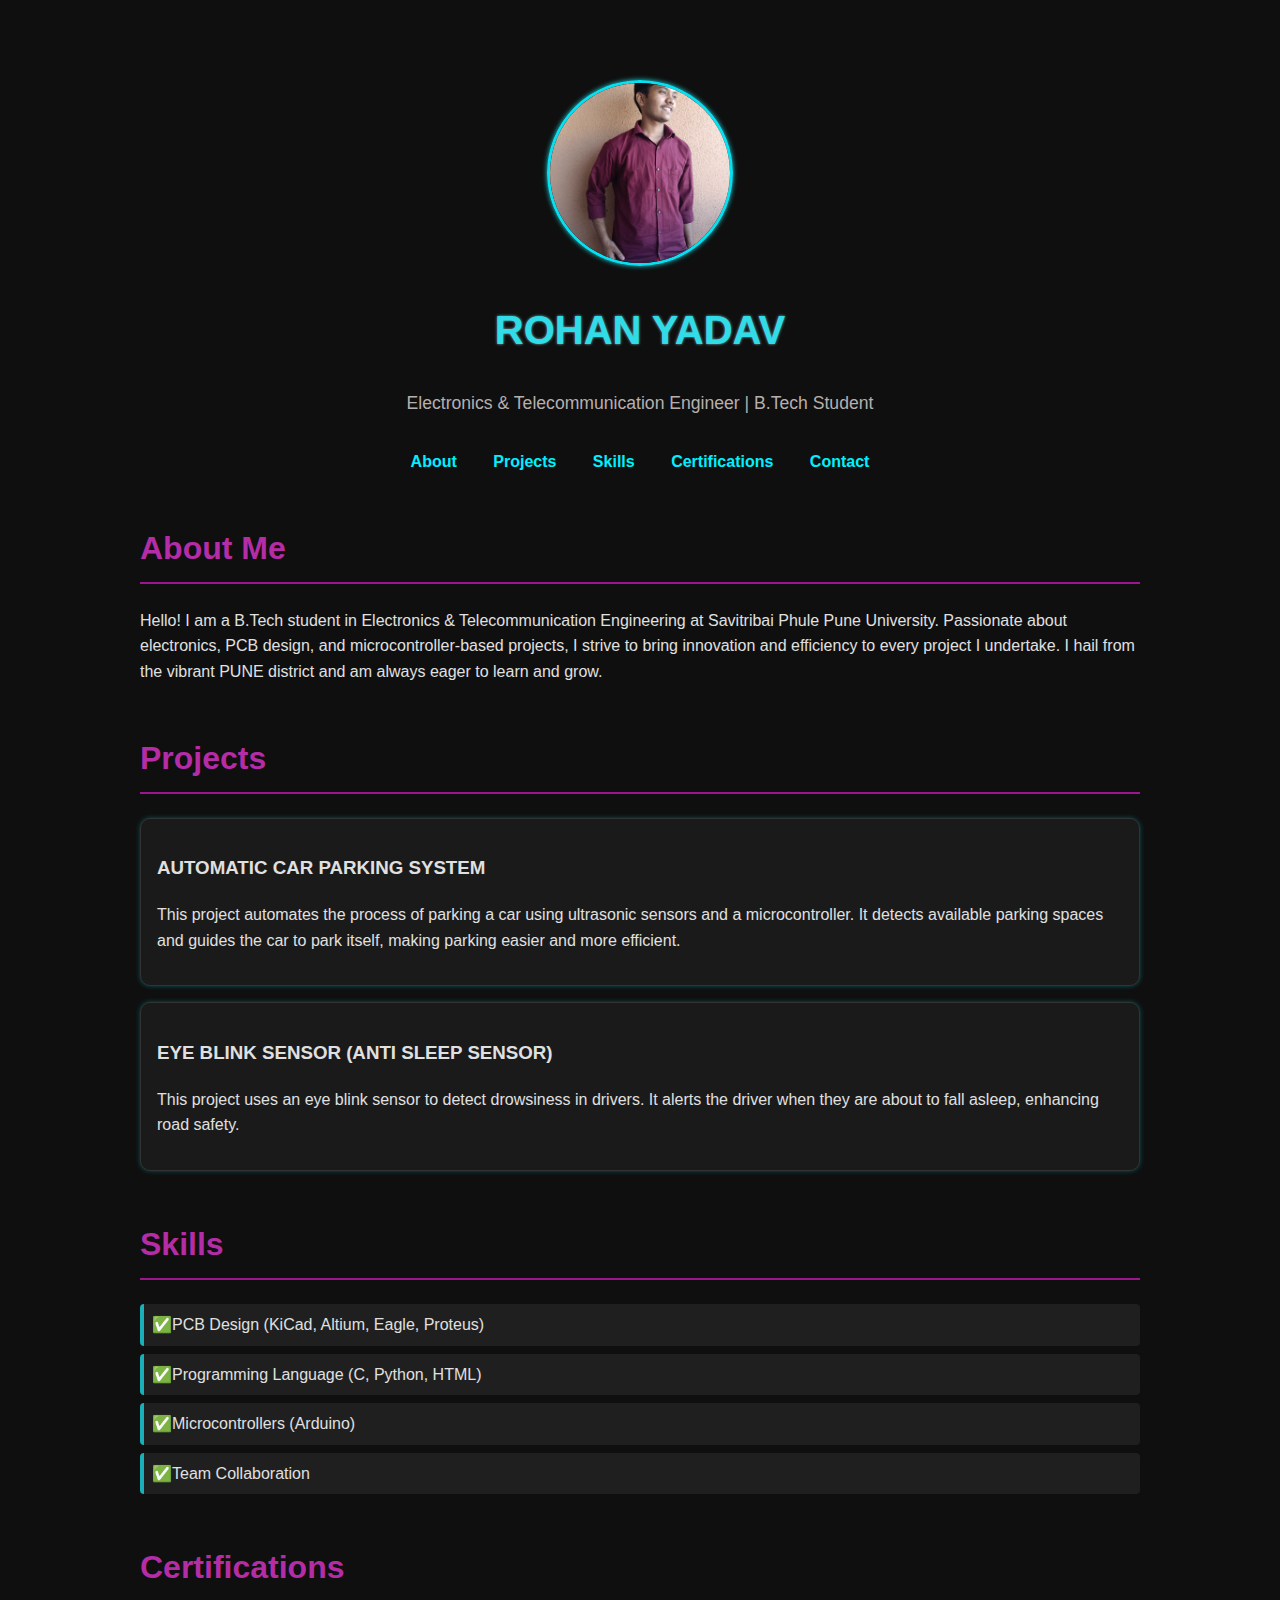
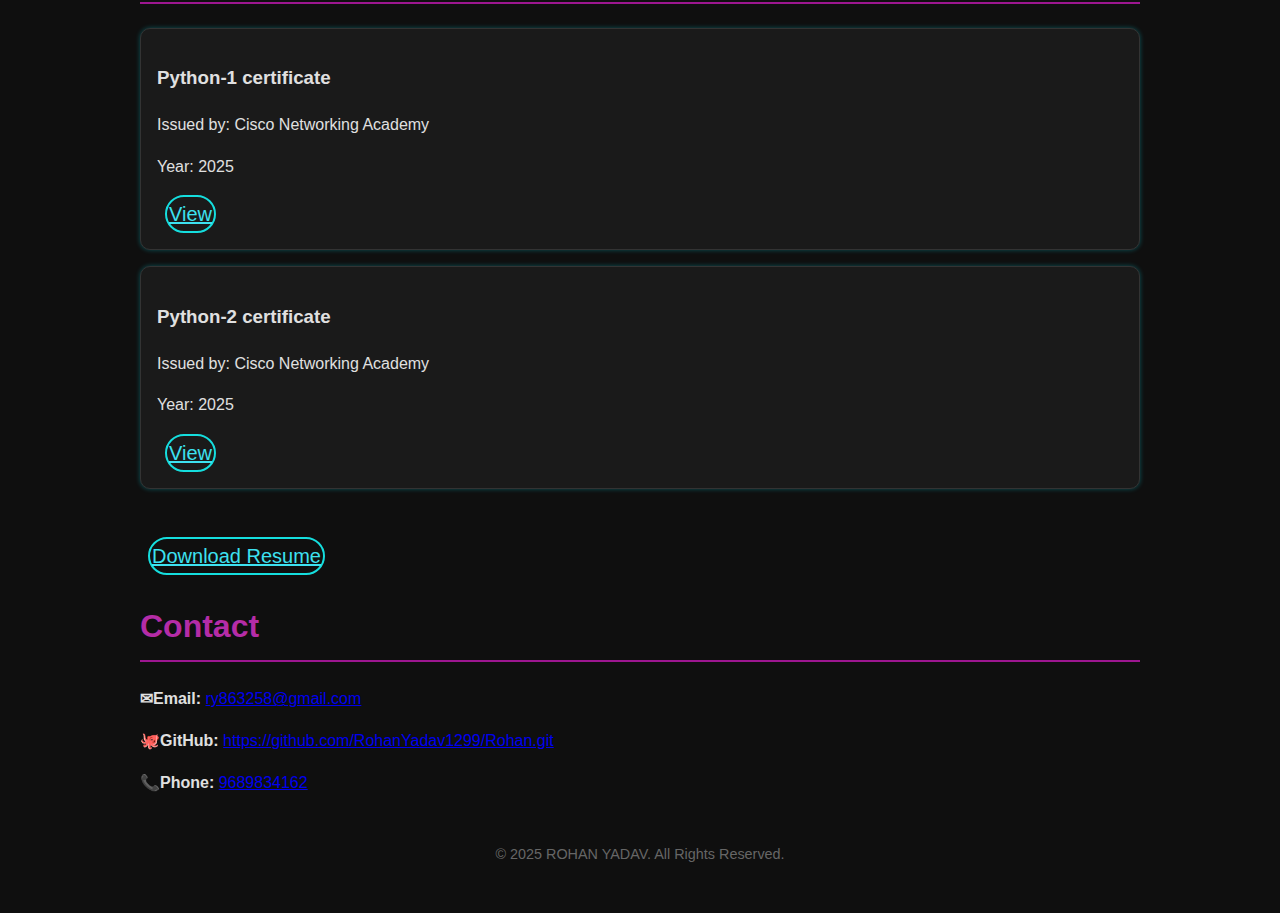
<file: index.html>
<!DOCTYPyu3652
62552555555555555555532655555666666E html>
<html lang="en">
<head>
  <meta charset="UTF-8" />
  <meta name="viewport" content="width=device-width, initial-scale=1.0" />
  <title>ROHAN YADAV - Portfolio</title>
  <link rel="stylesheet" href="rohan1.css">
</head>
<body>
  <div class="container">

    <!-- Title Section -->
    <section id="title-section">
      
    </section>

    <!-- Circular Profile Photo -->
    <img src="rohan.jpg" alt="Rohan Yadav" class="profile-pic">

    <!-- Header with Name and Title -->
    <header>
      <h1>ROHAN YADAV</h1>
      <p>Electronics & Telecommunication Engineer | B.Tech Student</p>
    </header>

    <!-- Navigation -->
    <nav>
      <a href="#about">About</a>
      <a href="#projects">Projects</a>
      <a href="#skills">Skills</a>
      <a href="#certifications">Certifications</a>
      <a href="#contact">Contact</a>
    </nav>

    <!-- About Section -->
    <section id="about">
      <h2>About Me</h2>
      <p>
        Hello! I am a B.Tech student in Electronics & Telecommunication Engineering at Savitribai Phule Pune University.
        Passionate about electronics, PCB design, and microcontroller-based projects, I strive to bring innovation 
        and efficiency to every project I undertake. I hail from the vibrant PUNE district and am always eager to learn and grow.
      </p>
    </section>

    <!-- Projects Section -->
    <section id="projects">
      <h2>Projects</h2>
      <div class="projects">
        <div class="project">
          <h3>AUTOMATIC CAR PARKING SYSTEM </h3>
          <p>
            This project automates the process of parking a car using ultrasonic sensors and a microcontroller. It detects available parking spaces and guides the car to park itself, making parking easier and more efficient.
          </p>
        </div>
        <div class="project">
          <h3> EYE BLINK SENSOR (ANTI SLEEP SENSOR)</h3>
          <p>
            This project uses an eye blink sensor to detect drowsiness in drivers. It alerts the driver when they are about to fall asleep, enhancing road safety.
          </p>
        </div>
      </div>
    </section>

    <!-- Skills Section -->
    <section id="skills" class="skills">
      <h2>Skills</h2>
      <ul>
        <li>✅PCB Design (KiCad, Altium, Eagle, Proteus)</li>
        <li>✅Programming Language (C, Python, HTML)</li>
        <li>✅Microcontrollers (Arduino)</li>
        <li>✅Team Collaboration</li>
      </ul>
    </section>

    <!-- Certifications Section -->
    <section id="certifications">
      <h2>Certifications</h2>
      <div class="certifications-container">
        <div class="certification">
          <h3>Python-1 certificate </h3>
          <p>Issued by: Cisco Networking Academy</p>
          <p>Year: 2025</p>
          <a href="https://drive.google.com/file/d/19JdBL5q62Aj4_oxuz08HBt8cwl_Ri84C/view?usp=drivesdk" class="download-btn">View</a>
        </div>
        <div class="certification">
          <h3>Python-2 certificate</h3>
          <p>Issued by: Cisco Networking Academy</p>
          <p>Year: 2025</p>
          <a href="https://drive.google.com/file/d/192LwD8Nna43rj4rL0EHH0knOvfgI1Dbc/view?usp=drivesdk" class="download-btn">View</a>
        </div>
      </div>
    </section>
    <div>
      <a href="https://docs.google.com/document/d/1kcVQ_L-lzj0hB13JPNASndRaQPG2PlUny3SPT17AWY4/edit?usp=sharing" class="download-btn" download>Download Resume</a>
    </div>
    
      
    <!-- Contact Section -->
    <section id="contact" class="contact">
      <h2>Contact</h2>
      <p><strong>✉Email:</strong> <a href="mailto:ry863258@gmail.com">ry863258@gmail.com</a></p>
      <p><strong>🐙GitHub:</strong> <a href="https://github.com/RohanYadav1299/Rohan.git">https://github.com/RohanYadav1299/Rohan.git</a></p>
      <p><strong>📞Phone:</strong> <a href="tel:9689834162">9689834162</a></p>
    </section>

    <!-- Footer -->
    <footer>
      <p>© 2025 ROHAN YADAV. All Rights Reserved.</p>
    </footer>
  </div>
</body>
</html>
</file>
<file: rohan1.css>
/* style1.css - Rahul inspired dark + neon style */

body {
    margin: 0;
    font-family: 'Segoe UI', Tahoma, Geneva, Verdana, sans-serif;
    background-color: #0f0f0f;
    color: #e0e0e0;
    line-height: 1.6;
  }
  
  .container {
    max-width: 1000px;
    margin: auto;
    padding: 2rem;
  }
  
  .profile-pic {
    width: 180px;
    height: 180px;
    object-fit: cover;
    border-radius: 50%;
    border: 3px solid #07e0f0;
    display: block;
    margin: 2rem auto;
    box-shadow: 0 0 5px #21d2de;
  }
  
  header {
    text-align: center;
    margin-bottom: 2rem;
  }
  
  header h1 {
    font-size: 2.5rem;
    color: #30dce8;
    text-shadow: 0 0 3px #7bb9bd;
  }
  
  header p {
    font-size: 1.1rem;
    color: hsl(0, 5%, 70%);
  }
  
  nav {
    text-align: center;
    margin-bottom: 3rem;
  }
  
  nav a {
    color: #00f0ff;
    margin: 0 1rem;
    text-decoration: none;
    font-weight: bold;
    transition: 0.3s;
  }
  
  nav a:hover {
    color: #eb2dd8;
    text-shadow: 0 0 5px #fe00e4;
  }
  
  section {
    margin-bottom: 3rem;
  }
  
  h2 {
    font-size: 2rem;
    color: #b52ca7;
    border-bottom: 2px solid #9d1690;
    padding-bottom: 0.5rem;
    margin-bottom: 1.5rem;
  }
  
  .project, .certification {
    background: #1a1a1a;
    border: 1px solid #333;
    padding: 1rem;
    border-radius: 10px;
    margin-bottom: 1rem;
    box-shadow: 0 0 5px rgba(0, 240, 255, 0.3);
  }
  
  .skills ul {
    list-style: none;
    padding: 0;
  }
  
  .skills li {
    background: #1f1f1f;
    border-left: 4px solid #1bafb9;
    padding: 0.5rem;
    margin-bottom: 0.5rem;
    font-weight: 500;
    border-radius: 4px;
  }
  
  .cert-image {
    max-width: 100%;
    height: auto;
    border-radius: 8px;
    margin-top: 0.5rem;
  }
  .download-btn {
    display: inline-flex;
    padding: 1px 2px;
    border: 2px solid #15dede;
    border-radius: 62px;
    margin: 0 8px;
    font-size: 20px;
    color: #3de1f0;
    transition: 0.3s;
  }
  
  .download-btn:hover {
    background: #ca12c4;
    color: #ffffff;
  }
  .contact__form {
    background: #1a1a1a;
    padding: 2rem;
    border-radius: 10px;
    box-shadow: 0 0 10px rgba(255, 0, 230, 0.3);
  }
  
  .contact__content {
    margin-bottom: 1.5rem;
  }
  
  .content__label {
    display: block;
    margin-bottom: 0.5rem;
    color: #22a9b2;
  }
  
  .contact__input {
    width: 100%;
    padding: 0.5rem;
    border: none;
    border-radius: 5px;
    background: #333;
    color: #fff;
  }
  
  .button {
    display: inline-block;
    padding: 0.6rem 1.2rem;
    background: #35bcc6;
    color: #000;
    font-weight: bold;
    border-radius: 5px;
    text-decoration: none;
    transition: 0.3s;
  }
  
  .button:hover {
    background: #71287c;
    color: #f8f4f4;
  }
  
  footer {
    text-align: center;
    color: #666;
    font-size: 0.9rem;
    margin-top: 2rem;
  }
</file>
